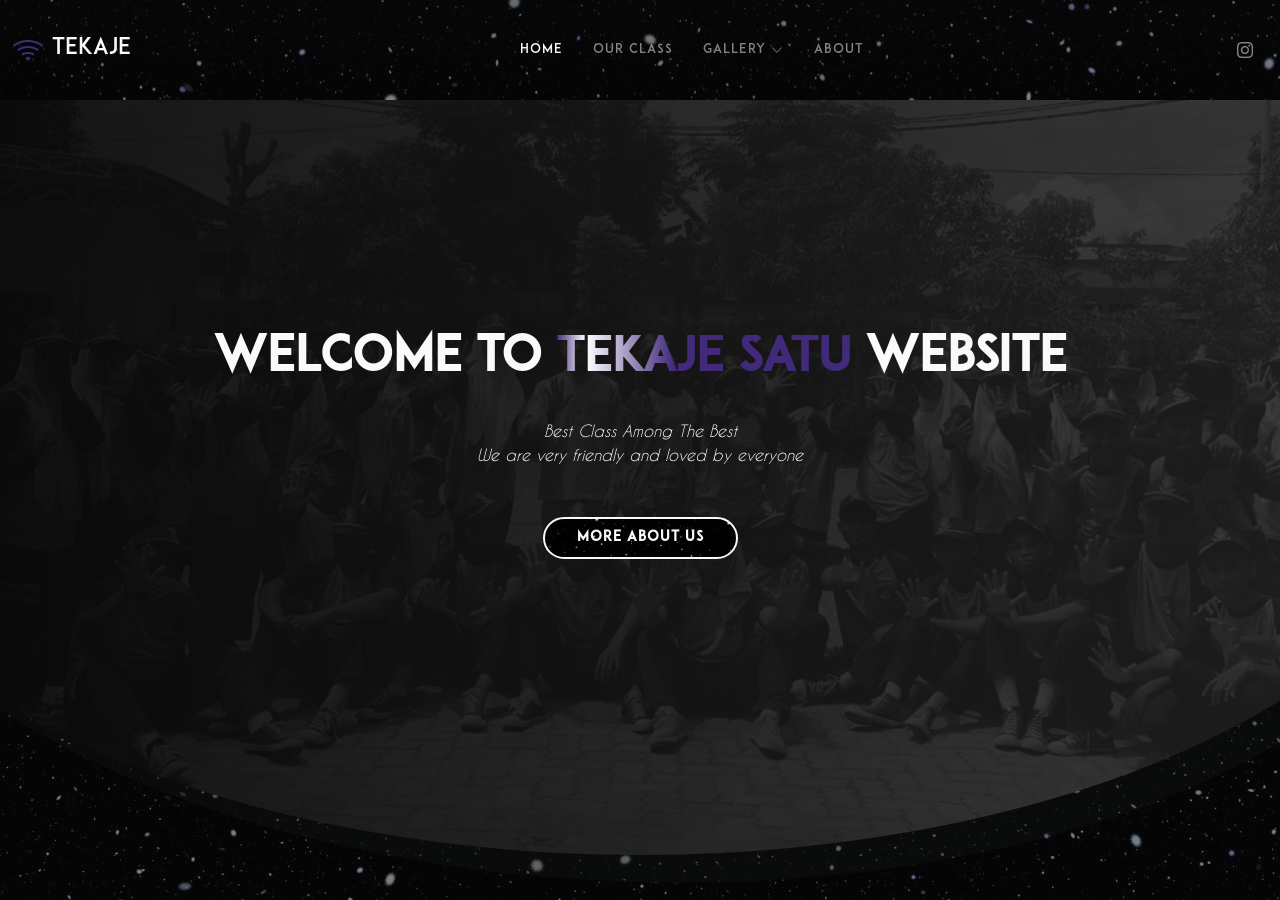
<file: index.html>
<!DOCTYPE html>
<html lang="id">

<head>
  <meta charset="utf-8">
  <meta content="width=device-width, initial-scale=1.0" name="viewport">

  <title>Welcome Guys!</title>
  <meta content="" name="description">
  <meta content="" name="keywords">

  <link href="assets/img/tkj.png" rel="icon">

  <meta content="" name="description" content="Official Website TKJ 1 - 2021/2024">
  <meta content="" name="keywords" content="tkj1, batam, smkn5batam, tkj, sekolah, smk, jaringan, kelas, web kelas">

  <link rel="preconnect" href="https://fonts.googleapis.com">
  <link rel="preconnect" href="https://fonts.gstatic.com" crossorigin>
  <link href="https://fonts.googleapis.com/css2?family=Open+Sans:ital,wght@0,300;0,400;0,500;0,600;0,700;1,300;1,400;1,600;1,700&family=Inter:ital,wght@0,300;0,400;0,500;0,600;0,700;1,300;1,400;1,500;1,600;1,700&family=Cardo:ital,wght@0,400;0,700;1,400&display=swap" rel="stylesheet">

  <link href="assets/vendor/bootstrap/css/bootstrap.min.css" rel="stylesheet">
  <link href="assets/vendor/bootstrap-icons/bootstrap-icons.css" rel="stylesheet">
  <link href="assets/vendor/glightbox/css/glightbox.min.css" rel="stylesheet">
  <link href="assets/vendor/aos/aos.css" rel="stylesheet">

  <link href="assets/css/main.css" rel="stylesheet">

</head>

<body >

  <header id="header" class="header d-flex align-items-center fixed-top">
    <div class="container-fluid d-flex align-items-center justify-content-between">

      <a href="index.html" class="logo d-flex align-items-center me-auto me-lg-0">
        <i class="bi bi-wifi"></i>
        <h1 style="font-size: 1.4em;">TEKAJE</h1>
      </a>

      <nav id="navbar" class="navbar">
        <ul>
          <li><a href="index.html" class="active">Home</a></li>
          <li><a href="our.html">Our Class</a></li>
          <li class="dropdown"><a href="#"><span>Gallery</span> <i class="bi bi-chevron-down dropdown-indicator"></i></a>
            <ul>
              <li><a href="gallery.html">All</a></li>
              <li><a href="error404.html">Event</a></li>
              <li><a href="error404.html">Fun</a></li>
              <li><a href="error404.html">Activity</a></li>
            </ul>
          </li>
          <li><a href="about.html">About</a></li>
        </ul>
      </nav>

      <div class="header-social-links">
        <a href="https://www.instagram.com/eleven.netcom1/" class="instagram"><i class="bi bi-instagram"></i></a> 
      </div>
      <i class="mobile-nav-toggle mobile-nav-show bi bi-list"></i>
      <i class="mobile-nav-toggle mobile-nav-hide d-none bi bi-x"></i>

    </div>
  </header>

   <section id="hero" class="d-flex justify-cntent-center align-items-center">
    <div id="heroCarousel" class="container carousel carousel-fade" data-bs-ride="carousel" data-bs-interval="5000">

      <div class="carousel-item active">
        <div class="carousel-container">
          <h2 class="animate__animated animate__fadeInDown">Welcome to <span class="btn-shine" target="_blank">TEKAJE SATU</span> Website</h2>
          <p class="animate__animated animate__fadeInUp">Best Class Among The Best <br> We are very friendly and loved by everyone</p>
          <a href="link.html" class="btn-get-started animate__animated animate__fadeInUp">More About Us</a>
        </div>
      </div>

    </div>
  </section>

  <a href="#" class="scroll-top d-flex align-items-center justify-content-center"><i class="bi bi-arrow-up-short"></i></a>

  <script src="assets/js/main.js"></script>

</body>

</html>
</file>
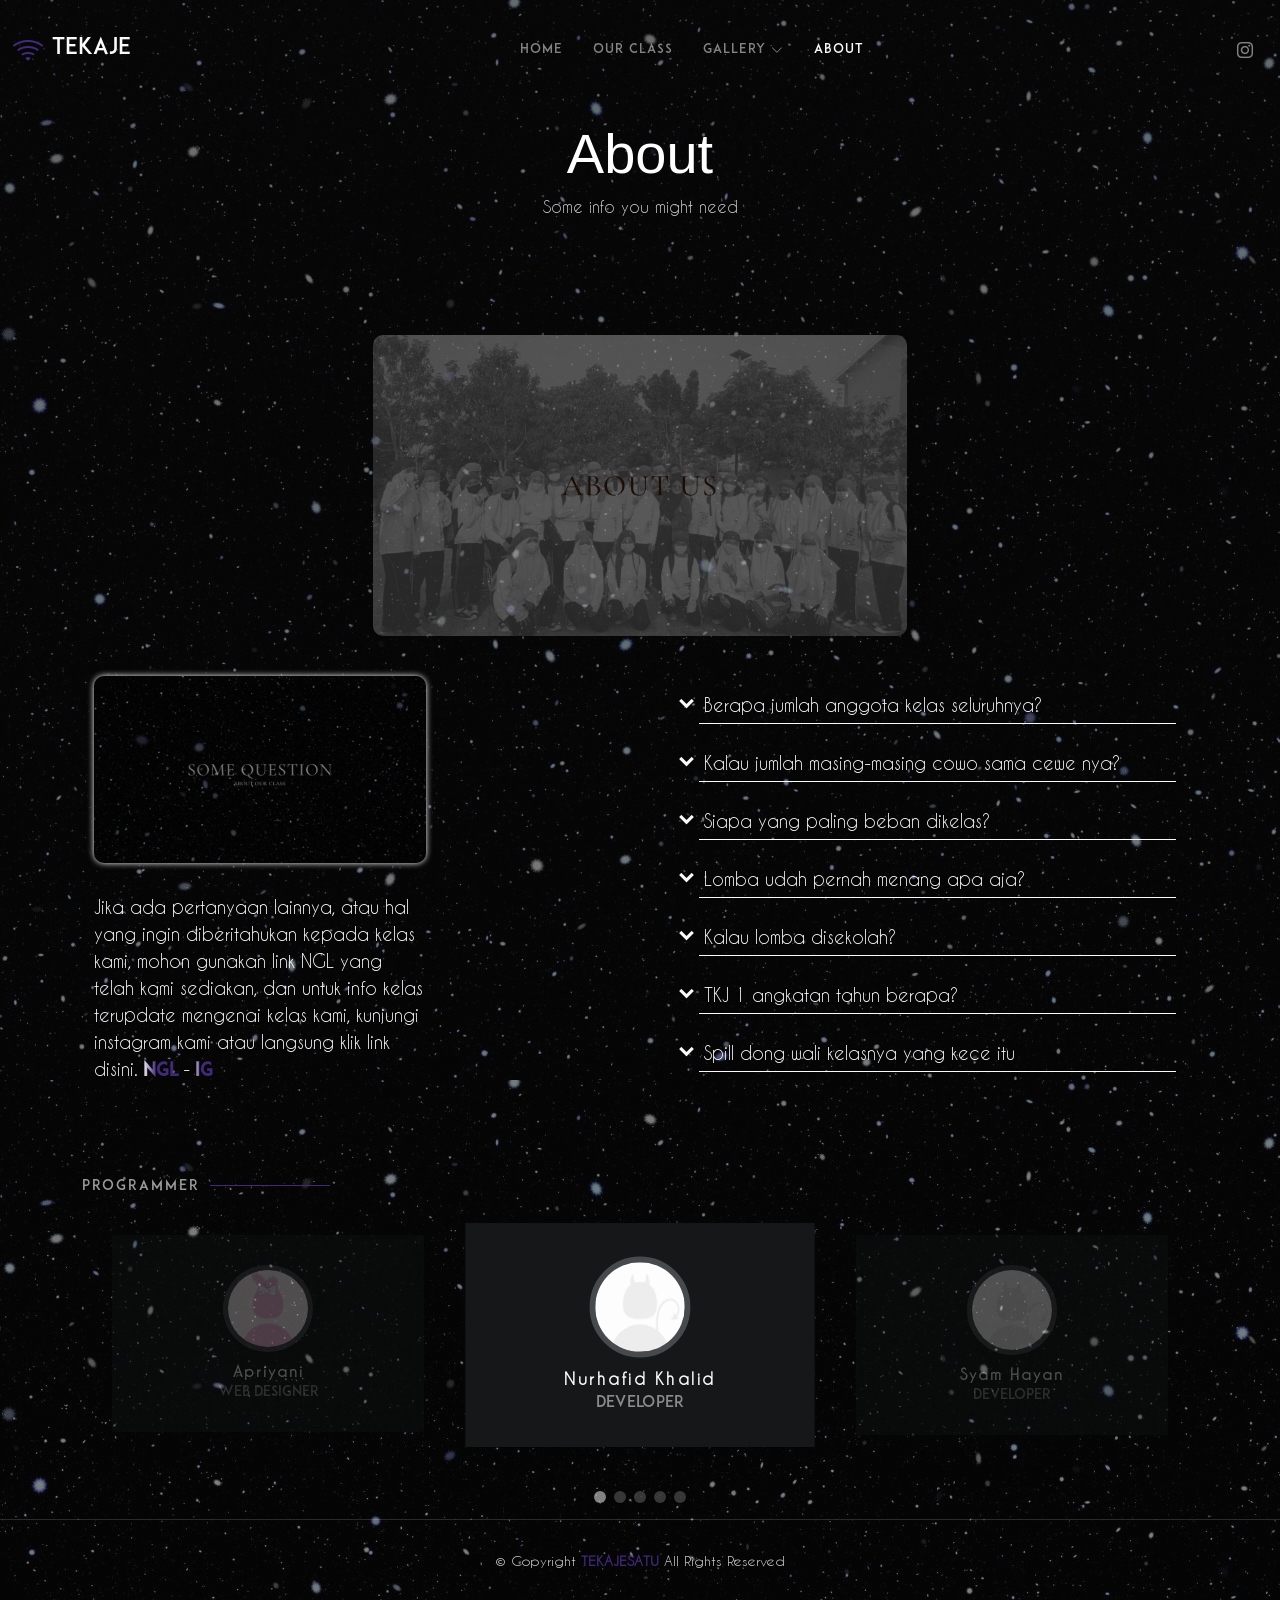
<file: about.html>
<!DOCTYPE html>
<html lang="en">

<head>
  <meta charset="utf-8">
  <meta content="width=device-width, initial-scale=1.0" name="viewport">

  <title>About Page</title>
  <meta content="" name="description" content="Official Website TKJ 1 - 2021/2024">
  <meta content="" name="keywords" content="tkj1, batam, smkn5batam, tkj, sekolah, smk, jaringan, kelas, web kelas">

  <link href='https://unpkg.com/boxicons@2.1.4/css/boxicons.min.css' rel='stylesheet'>

  <link href="assets/img/tkj.png" rel="icon">

  <link href="assets/vendor/bootstrap/css/bootstrap.min.css" rel="stylesheet">
  <link href="assets/vendor/bootstrap-icons/bootstrap-icons.css" rel="stylesheet">
  <link href="assets/vendor/swiper/swiper-bundle.min.css" rel="stylesheet">
  <link href="assets/vendor/glightbox/css/glightbox.min.css" rel="stylesheet">
  <link href="assets/vendor/aos/aos.css" rel="stylesheet">

  <link href="assets/css/main.css" rel="stylesheet">

</head>

<body>

  <header id="header" class="header d-flex align-items-center fixed-top">
    <div class="container-fluid d-flex align-items-center justify-content-between">

      <a href="index.html" class="logo d-flex align-items-center  me-auto me-lg-0">
 
        <i class="bi bi-wifi"></i>
        <h1 style="font-size: 1.4em;">TEKAJE</h1>
      </a>

      <nav id="navbar" class="navbar">
        <ul>
          <li><a href="index.html">Home</a></li>
          <li><a href="our.html">Our Class</a></li>
          <li class="dropdown"><a href="#"><span>Gallery</span> <i class="bi bi-chevron-down dropdown-indicator"></i></a>
            <ul>
              <li><a href="gallery.html">All</a></li>
              <li><a href="error404.html">Event</a></li>
              <li><a href="error404.html">Fun</a></li>
              <li><a href="error404.html">Activity</a></li>
            </ul>
          </li>
          <li><a href="about.html" class="active">About</a></li>
        </ul>
      </nav>

      <div class="header-social-links">
        <a href="https://www.instagram.com/eleven.netcom1/" class="instagram"><i class="bi bi-instagram"></i></a> 
      </div>
      <i class="mobile-nav-toggle mobile-nav-show bi bi-list"></i>
      <i class="mobile-nav-toggle mobile-nav-hide d-none bi bi-x"></i>

    </div>
  </header>

  <main id="main" data-aos="fade" data-aos-delay="1500">

    <div class="page-header d-flex align-items-center">
      <div class="container position-relative">
        <div class="row d-flex justify-content-center">
          <div class="col-lg-6 text-center">
            <h2>About</h2>
            <p>Some info you might need</p>

          </div>
        </div>
      </div>
    </div>

    <section id="about" class="about">
      <div class="container">
        
        <section id="ts-service-area" class="ts-service-area pb-0">
            <div class="row text-center d-flex justify-content-between">
                <div class="col-12">
                  
                  <section id="gallery" class="gallery">
                    <div class="container-fluid" >

                <div class="row gy-4 justify-content-center">
                  <div class="col-xl-3 col-lg-4 col-xl-6">
                    <div class="gallery-items h-100">
                      <img src="assets/preview/post4.jpg" class="img-fluid" alt="">
                    </div>
                  </div>
                </div>

                </div>
            </div>
            </div>
        
            <div class="row d-flex justify-content-between">

                <div class="col-lg-4">
        
                    <section id="gallery" class="gallery">
                    <div class="container-fluid" >

                      <div class="gallery-items h-100" style="box-shadow: 0 0 6px white;">
                        <img src="assets/preview/post4-2.jpg" class="img-fluid" alt="" >
                      </div>

                        <div class="info-contain">
                          <div class="link-info">
                            <p>Jika ada pertanyaan lainnya, atau hal yang ingin diberitahukan kepada kelas kami, mohon gunakan link NGL yang telah kami sediakan, dan untuk info kelas terupdate mengenai kelas kami, kunjungi instagram kami atau langsung klik link disini.<a class="btn-shine" href="">NGL</a>-<a class="btn-shine" href="">IG</a></p>
                          </div>
                        </div>

                    </div>
                    </section>

              </div>

                <div class="col-lg-6" >
                  
                  <section id="gallery" class="gallery">
                    <div class="container-fluid" >

                <div class="row gy-4 justify-content-center">

                  <div class="info">

                    <div class="question">
                      <i class='bx bxs-chevron-down button-down'></i><details>
                        <summary>Berapa jumlah anggota kelas seluruhnya?</summary>
                        <p class="info-text">Kelas TKJ 1 kami, seluruhnya berjumlah 46 siswa/i</p>
                      </details>                      
                    </div>
                    
                    <div class="question">
                      <i class='bx bxs-chevron-down button-down'></i><details>
                        <summary>Kalau jumlah masing-masing cowo sama cewe nya?</summary>
                        <p class="info-text">Jumlah yang cowo ada 23, kalau yang cewe 23 juga, jadi kami kebagi rata</p>
                      </details>                      
                    </div>
                    
                    <div class="question">
                      <i class='bx bxs-chevron-down button-down'></i><details>
                        <summary>Siapa yang paling beban dikelas?</summary>
                        <p class="info-text">Ada orang namanya salman, cek aja di struktur kelas ya</p>
                      </details>                      
                    </div>
                    
                    <div class="question">
                      <i class='bx bxs-chevron-down button-down'></i><details>
                        <summary>Lomba udah pernah menang apa aja?</summary>
                        <p class="info-text">Kalau lomba antar sekolah, pernah juara satu, lomba web desain, yang menangin syam <button class="ig-link"><i class="bx bxl-instagram"></i></button></p>
                      </details>                      
                    </div>
                    
                    <div class="question">
                      <i class='bx bxs-chevron-down button-down'></i><details>
                        <summary>Kalau lomba disekolah?</summary>
                        <p class="info-text">Disekolah udah pernah juara lomba standup comedy oleh abang andi <button class="ig-link"><i class="bx bxl-instagram"></i></button>, lomba poster oleh habib <button class="ig-link"><i class="bx bxl-instagram"></i></button>, lomba sumpah pemuda antar kelas, dsb</p>
                      </details>                      
                    </div>
                    
                    <div class="question">
                      <i class='bx bxs-chevron-down button-down'></i><details>
                        <summary>TKJ 1 angkatan tahun berapa?</summary>
                        <p class="info-text">Kami TKJ 1 angkatan 2021-2024</p>
                      </details>                      
                    </div>
                    
                    <div class="question">
                      <i class='bx bxs-chevron-down button-down'></i><details>
                        <summary>Spill dong wali kelasnya yang kece itu</summary>
                        <i class="image-question">
                          <img src="assets/img/vegi.jpg" alt="">
                          <p>senggol dong</p>
                        </i>
                      </details>                      
                    </div>
                    
                   
                  </div>
                </div>

                    </div>
                    </section>

                </div>

            </div>
        </section>
      </div>
    </section>

    <section id="programmer" class="programmer">
      <div class="container">

        <div class="section-header">
          <h2>Programmer</h2>
        </div>

        <div class="slides-3 swiper">
          <div class="swiper-wrapper">

            <div class="swiper-slide">
              <div class="programmer-item">
        
                <div class="profile mt">
                  <img src="assets/img/programmer/pp.jpg" class="programmer-img" alt="">
                  <h3>Apriyani</h3>
                  <h4>Web Designer</h4>
                </div>
              </div>
            </div><!-- End programmer item -->

            <div class="swiper-slide">
              <div class="programmer-item">
                <div class="profile mt-auto">
                  <img src="assets/img/programmer/pp2.jpg" class="programmer-img" alt="">
                  <h3>Nurhafid Khalid</h3>
                  <h4>Developer</h4>
                </div>
              </div>
            </div><!-- End programmer item -->

            <div class="swiper-slide">
              <div class="programmer-item">
                <div class="profile mt-auto">
                  <img src="assets/img/programmer/pp2.jpg" class="programmer-img" alt="">
            
                  <h3>Syam Hayan</h3>
                  <h4>Developer</h4>
                </div>
              </div>
            </div><!-- End programmer item -->

            <div class="swiper-slide">
              <div class="programmer-item">
                <div class="profile mt-auto">
                  <img src="assets/img/programmer/pp2.jpg" class="programmer-img" alt="">
                  <h3>Vegi Laten</h3>
                  <h4>Wali Kelas</h4>
                </div>
              </div>
            </div><!-- End programmer item -->

            <div class="swiper-slide">
              <div class="programmer-item">
                <div class="profile mt-auto">
                  <img src="assets/img/programmer/pp.jpg" class="programmer-img" alt="">
                  <h3>Dija Arrahmah</h3>
                  <h4>Web Designer</h4>
                </div>
              </div>
            </div><!-- End programmer item -->

          </div>
          <div class="swiper-pagination"></div>
        </div>

      </div>
    </section>

  </main>

  <footer id="footer" class="footer">
    <div class="container">
      <div class="copyright">
        &copy; Copyright <strong><span><a href="https://seppmat.github.io">TEKAJESATU</a></span></strong> All Rights Reserved
      </div>
    </div>
  </footer>

  <a href="#" class="scroll-top d-flex align-items-center justify-content-center"><i class="bi bi-arrow-up-short"></i></a>

  <div id="preloader">
    <div class="line"></div>
  </div>

  <script src="assets/vendor/bootstrap/js/bootstrap.bundle.min.js"></script>
  <script src="assets/vendor/swiper/swiper-bundle.min.js"></script>
  <script src="assets/vendor/glightbox/js/glightbox.min.js"></script>
  <script src="assets/vendor/aos/aos.js"></script>

  <script src="assets/js/main.js"></script>

</body>

</html>
</file>
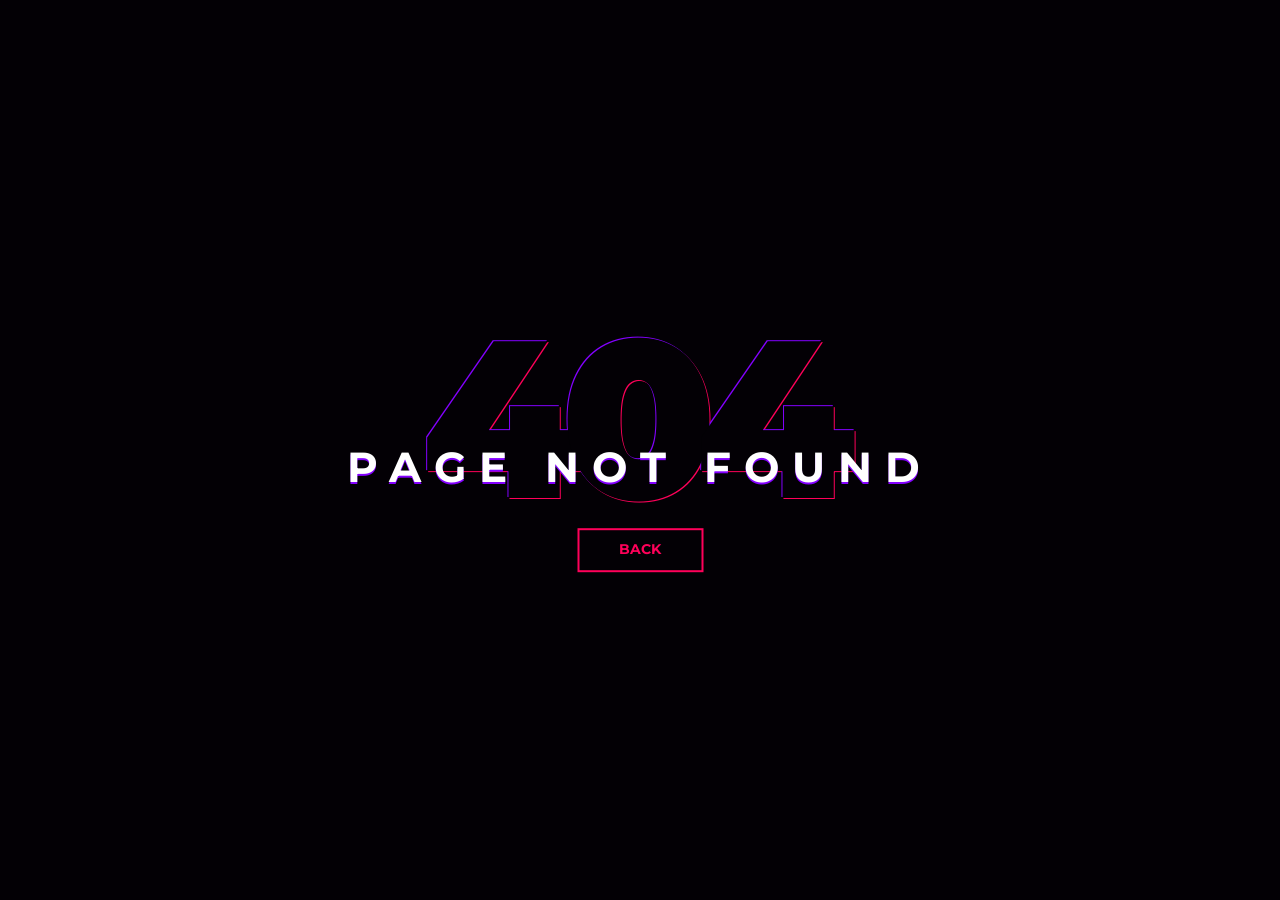
<file: error404.html>
<!DOCTYPE html>
<html lang="en">

<head>
	<meta charset="utf-8">
	<meta http-equiv="X-UA-Compatible" content="IE=edge">
	<meta name="viewport" content="width=device-width, initial-scale=1">
  <meta content="" name="description" content="Official Website TKJ 1 - 2021/2024">
  <meta content="" name="keywords" content="tkj1, batam, smkn5batam, tkj, sekolah, smk, jaringan, kelas, web kelas">

	<title>Halaman Belum Tersedia</title>

	<link href="https://fonts.googleapis.com/css?family=Montserrat:700,900" rel="stylesheet">

	<style>
		* {
  -webkit-box-sizing: border-box;
          box-sizing: border-box;
}

body {
  padding: 0;
  margin: 0;
}

#notfound {
  position: relative;
  height: 100vh;
  background: #030005;
}

#notfound .notfound {
  position: absolute;
  left: 50%;
  top: 50%;
  -webkit-transform: translate(-50%, -50%);
      -ms-transform: translate(-50%, -50%);
          transform: translate(-50%, -50%);
}

.notfound {
  max-width: 767px;
  width: 100%;
  line-height: 1.4;
  text-align: center;
}

.notfound .notfound-404 {
  position: relative;
  height: 180px;
  margin-bottom: 20px;
  z-index: -1;
}

.notfound .notfound-404 h1 {
  font-family: 'Montserrat', sans-serif;
  position: absolute;
  left: 50%;
  top: 50%;
  -webkit-transform: translate(-50% , -50%);
      -ms-transform: translate(-50% , -50%);
          transform: translate(-50% , -50%);
  font-size: 224px;
  font-weight: 900;
  margin-top: 0px;
  margin-bottom: 0px;
  margin-left: -12px;
  color: #030005;
  text-transform: uppercase;
  text-shadow: -1px -1px 0px #8400ff, 1px 1px 0px #ff005a;
  letter-spacing: -20px;
}


.notfound .notfound-404 h2 {
  font-family: 'Montserrat', sans-serif;
  position: absolute;
  left: 0;
  right: 0;
  top: 110px;
  font-size: 42px;
  font-weight: 700;
  color: #fff;
  text-transform: uppercase;
  text-shadow: 0px 2px 0px #8400ff;
  letter-spacing: 13px;
  margin: 0;
}

.notfound a {
  font-family: 'Montserrat', sans-serif;
  display: inline-block;
  text-transform: uppercase;
  color: #ff005a;
  text-decoration: none;
  border: 2px solid;
  background: transparent;
  padding: 10px 40px;
  font-size: 14px;
  font-weight: 700;
  -webkit-transition: 0.2s all;
  transition: 0.2s all;
}

.notfound a:hover {
  color: #8400ff;
}

@media only screen and (max-width: 767px) {
    .notfound .notfound-404 h2 {
        font-size: 24px;
    }
}

@media only screen and (max-width: 480px) {
  .notfound .notfound-404 h1 {
      font-size: 182px;
  }
}

	</style>

</head>

<body>

	<div id="notfound">
		<div class="notfound">
			<div class="notfound-404">
				<h1>404</h1>
				<h2>Page not found</h2>
			</div>
			<a href="index.html">Back</a>
		</div>
	</div>

  <div id="preloader">
    <div class="line"></div>
  </div>

<script src="assets/js/main.js"></script>

</body>

</html>
</file>
<file: assets/css/main.css>
::-webkit-scrollbar{
  display: none;
}

@import url("https://maxcdn.bootstrapcdn.com/font-awesome/4.7.0/css/font-awesome.min.css");
@import url('https://fonts.googleapis.com/css?family=Open+Sans:300,400,600,700');
@import url('https://fonts.googleapis.com/css?family=Libre+Baskerville:400,700');
@font-face {
  font-family: adam;
  src: url(font/adam.otf);
}
@font-face {
  font-family: caviar;
  src: url(font/caviar.ttf);
}
*:hover{
    -webkit-transition: all 1s ease;
    transition: all 1s ease;
}
h1{float:left; width:100%; color:#232323; margin-bottom:30px; font-size: 14px;}
h1 span{font-family: 'Libre Baskerville', serif; display:block; font-size:45px; text-transform:none; margin-bottom:20px; margin-top:30px; font-weight:700}
h1 a{color:#131313; font-weight:bold;}

:root {
  --font-default: caviar;
  --font-primary: adam;
  --font-secondary: "Cardo", sans-serif;
}

:root {
  --color-default: #fafafa;
  --color-primary: #412a7a;
  --color-secondary: #161718;
}

:root {
  scroll-behavior: smooth;
}

body {
  font-family: var(--font-default);
  color: var(--color-default);
  background: linear-gradient(to top, rgba(8, 8, 8, 0.5), rgba(10, 10, 10, 0.6)),  url(../bg.jpg);
  -webkit-font-smoothing: antialiased;
  -moz-osx-font-smoothing: grayscale;
}

a {
  color: var(--color-primary);
  text-decoration: none;
}

a:hover {
  color: var(--color-default);
  text-decoration: none;
  transition: 1.5s;
}

h1,
h2,
h3,
h4,
h5,
h6 {
  font-family: var(--font-primary);
}

h3 .section-sub-title{
  color: whitesmoke;
}

/*--------------------------------------------------------------
# Page Header
--------------------------------------------------------------*/
.page-header {
  padding: 120px 0 60px 0;
  min-height: 30vh;
  position: relative;
}

.page-header h2 {
  font-size: 56px;
  font-weight: 500;
  color: #fff;
  font-family: var(--font-secondary);
}

@media (max-width: 768px) {
  .page-header h2 {
    font-size: 36px;
  }
}

.page-header p {
  color: rgba(255, 255, 255, 0.8);
}

.page-header .cta-btn {
  font-family: var(--font-primary);
  font-weight: 400;
  font-size: 14px;
  display: inline-block;
  padding: 12px 40px;
  border-radius: 4px;
  letter-spacing: 1px;
  text-transform: uppercase;
  transition: 0.3s;
  color: #fff;
  background: var(--color-primary);
}

.page-header .cta-btn:hover {
  background: var(--color-primary);
}

/*--------------------------------------------------------------
# Scroll top button
--------------------------------------------------------------*/
.scroll-top {
  position: fixed;
  visibility: hidden;
  opacity: 0;
  right: 15px;
  bottom: -15px;
  z-index: 99999;
  background: var(--color-primary);
  width: 44px;
  height: 44px;
  border-radius: 50px;
  transition: all 0.4s;
}

.scroll-top i {
  font-size: 24px;
  color: var(--color-default);
  line-height: 0;
}

.scroll-top.active {
  visibility: visible;
  opacity: 1;
  bottom: 15px;
}

/*--------------------------------------------------------------
# Header
--------------------------------------------------------------*/
.header {
  transition: all 0.5s;
  z-index: 997;
  padding: 30px 0;
  position: fixed;
  background: linear-gradient(to top, rgba(8, 8, 8, 0.5), rgba(10, 10, 10, 0.6)),  url(../bg.jpg);
}

.header .logo {
  transition: 0.3s;
}

.header .logo{
  
}

.header .logo img {
  max-height: 40px;
  margin-right: 8px;
}

.header .logo h1 {
  font-size: 32px;
  margin: 0;
  font-weight: 400;
  color: var(--color-default);
  font-family: adam;
}

.header .logo h1:hover{
  color: var(--color-primary);
  font-size: 2em;
}

.header .logo i {
  font-size: 32px;
  margin-right: 8px;
  line-height: 0;
}

@media (max-width: 575px) {
  .header .logo h1 {
    font-size: 26px;
  }

  .header .logo i {
    font-size: 24px;
  }
}

.header .header-social-links {
  padding-right: 15px;
}

.header .header-social-links a {
  color: rgba(255, 255, 255, 0.5);
  padding-left: 15px;
  display: inline-block;
  line-height: 0px;
  transition: 0.3s;
  font-size: 16px;
}

.header .header-social-links a:hover {
  color: var(--color-default);
}

@media (max-width: 575px) {
  .header .header-social-links a {
    padding-left: 5px;
  }
}

@media (min-width: 1280px) {
  .navbar {
    padding: 0;
  }

  .navbar ul {
    margin: 0;
    padding: 0;
    display: flex;
    list-style: none;
    align-items: center;
  }

  .navbar li {
    position: relative;
  }

  .navbar a,
  .navbar a:focus {
    display: flex;
    align-items: center;
    justify-content: space-between;
    padding: 10px 0 10px 30px;
    font-family: var(--font-primary);
    text-transform: uppercase;
    letter-spacing: 1px;
    font-size: 13px;
    font-weight: 400;
    color: rgba(255, 255, 255, 0.5);
    white-space: nowrap;
    transition: 0.3s;
  }

  .navbar a i,
  .navbar a:focus i {
    font-size: 12px;
    line-height: 0;
    margin-left: 5px;
  }

  .navbar a:hover,
  .navbar .active,
  .navbar .active:focus,
  .navbar li:hover>a {
    color: var(--color-default);
  }

  .navbar .dropdown ul {
    display: block;
    position: absolute;
    left: 14px;
    top: calc(100% + 30px);
    margin: 0;
    padding: 10px 0;
    z-index: 99;
    opacity: 0;
    visibility: hidden;
    background: var(--color-secondary);
    transition: 0.3s;
    border-radius: 4px;
  }

  .navbar .dropdown ul li {
    min-width: 200px;
  }

  .navbar .dropdown ul a {
    padding: 10px 20px;
    font-size: 15px;
    text-transform: none;
    font-weight: 400;
  }

  .navbar .dropdown ul a i {
    font-size: 12px;
  }

  .navbar .dropdown ul a:hover,
  .navbar .dropdown ul .active:hover,
  .navbar .dropdown ul li:hover>a {
    color: var(--color-default);
  }

  .navbar .dropdown:hover>ul {
    opacity: 1;
    top: 100%;
    visibility: visible;
  }

  .navbar .dropdown .dropdown ul {
    top: 0;
    left: calc(100% - 30px);
    visibility: hidden;
  }

  .navbar .dropdown .dropdown:hover>ul {
    opacity: 1;
    top: 0;
    left: 100%;
    visibility: visible;
  }
}

@media (min-width: 1280px) and (max-width: 1366px) {
  .navbar .dropdown .dropdown ul {
    left: -90%;
  }

  .navbar .dropdown .dropdown:hover>ul {
    left: -100%;
  }
}

@media (min-width: 1280px) {

  .mobile-nav-show,
  .mobile-nav-hide {
    display: none;
  }
}

@media (max-width: 1279px) {
  .navbar {
    position: fixed;
    top: 0;
    right: -100%;
    width: 100%;
    max-width: 400px;
    bottom: 0;
    transition: 0.3s;
    z-index: 9997;
  }

  .navbar ul {
    position: absolute;
    inset: 0;
    padding: 50px 0 10px 0;
    margin: 0;
    background: rgba(0, 0, 0, 0.9);
    overflow-y: auto;
    transition: 0.3s;
    z-index: 9998;
  }

  .navbar a,
  .navbar a:focus {
    display: flex;
    align-items: center;
    justify-content: space-between;
    padding: 10px 20px;
    font-family: var(--font-primary);
    font-size: 13px;
    text-transform: uppercase;
    font-weight: 400;
    color: rgba(255, 255, 255, 0.5);
    letter-spacing: 1px;
    white-space: nowrap;
    transition: 0.3s;
  }

  .navbar a i,
  .navbar a:focus i {
    font-size: 12px;
    line-height: 0;
    margin-left: 5px;
  }

  .navbar a:hover,
  .navbar .active,
  .navbar .active:focus,
  .navbar li:hover>a {
    color: var(--color-default);
  }

  .navbar .dropdown ul,
  .navbar .dropdown .dropdown ul {
    position: static;
    display: none;
    padding: 10px 0;
    margin: 10px 20px;
    transition: all 0.5s ease-in-out;
    border: 1px solid black;
  }

  .navbar .dropdown>.dropdown-active,
  .navbar .dropdown .dropdown>.dropdown-active {
    display: block;
  }

  .mobile-nav-show {
    color: var(--color-default);
    font-size: 28px;
    cursor: pointer;
    line-height: 0;
    transition: 0.5s;
    z-index: 9999;
    margin: 0 10px 0 10px;
  }

  .mobile-nav-hide {
    color: var(--color-default);
    font-size: 32px;
    cursor: pointer;
    line-height: 0;
    transition: 0.5s;
    position: fixed;
    right: 20px;
    top: 20px;
    z-index: 9999;
  }

  .mobile-nav-active {
    overflow: hidden;
  }

  .mobile-nav-active .navbar {
    right: 0;
  }

  .mobile-nav-active .navbar:before {
    content: "";
    position: fixed;
    inset: 0;
    background: rgba(22, 23, 24, 0.8);
    z-index: 9996;
  }
}

.programmer {
  margin-top: 80px;
}

.section-header h2 {
  font-size: 14px;
  font-weight: 500;
  padding: 0;
  line-height: 1px;
  margin: 0 0 5px 0;
  letter-spacing: 2px;
  text-transform: uppercase;
  color: rgba(255, 255, 255, 0.6);
}

.section-header h2::after {
  content: "";
  width: 120px;
  height: 1px;
  display: inline-block;
  background: var(--color-primary);
  margin: 4px 10px;
}

/*--------------------------------------------------------------
# Programmer Section
--------------------------------------------------------------*/

.programmer .programmer-item {
  box-sizing: content-box;
  padding: 30px;
  margin: 40px 30px;
  background: var(--color-secondary);
  display: flex;
  flex-direction: column;
  text-align: center;
  transition: 0.3s;
}

.programmer .programmer-item .programmer-img {
  width: 90px;
  border-radius: 50%;
  border: 5px solid #474a4d;
  margin: 0 auto;
}

.programmer .programmer-item h3 {
  font-size: 15px;
  font-weight: bold;
  margin: 10px 0 5px 0;
  color: var(--color-default);
  font-family: var(--font-default);
  letter-spacing: 2px;
}

.programmer .programmer-item h4 {
  font-size: 14px;
  color: rgba(255, 255, 255, 0.5);
  margin: 0;
}

.programmer .programmer-item p {
  font-style: italic;
  margin: 0 auto 15px auto;
}

.programmer .swiper-pagination {
  margin-top: 20px;
  position: relative;
}

.programmer .swiper-pagination .swiper-pagination-bullet {
  width: 12px;
  height: 12px;
  background-color: rgba(255, 255, 255, 0.2);
  opacity: 1;
}

.programmer .swiper-pagination .swiper-pagination-bullet-active {
  background-color: rgba(255, 255, 255, 0.5);
}

.programmer .swiper-slide {
  opacity: 0.3;
}

@media (max-width: 1199px) {
  .programmer .swiper-slide-active {
    opacity: 1;
  }

  .programmer .swiper-pagination {
    margin-top: 0;
  }

  .programmer .programmer-item {
    margin: 40px 20px;
  }
}

@media (min-width: 1200px) {
  .programmer .swiper-slide-next {
    opacity: 1;
    transform: scale(1.12);
  }
}

.gallery {
  margin-top: 40px;
}

.gallery a{
  padding: 5px 20px;
  transform: translate(0%, -100%);
  width: 100%;
  color: var(--color-default);
}

.gallery .gallery-item,
.gallery .gallery-items {
  position: relative;
  overflow: hidden;
  border-radius: 10px;
}

/*--------------------------------------------------------------
# About
--------------------------------------------------------------*/
.search-wrapper{
  display: flex;
  width: 100%;
  justify-content: center;
  padding: 30px;
}

.search-wrapper .search-card{
  display: flex;
  align-items: center;
  border-bottom: 2px solid var(--color-default);
}

.search-card input{
  width: 400px;
  padding: 10px 20px;
  outline: 0;
  background: transparent;
  border: none;
  color: var(--color-default);
  margin-right: 10px;
  text-align: start;
}

.search-card i{
  font-size: 25px;
}

::placeholder{
  letter-spacing: 2px;
}

.info-contain{
  flex-direction: column;
  justify-content: center;
  display: flex;  
  position: relative;
  padding-top: 30px;
}

@media screen and(max-width: 575px) {
  .info-contain{
    display: block;
    justify-content: flex-start;
    padding: 0;
    margin: 0;
  }
}

.info-contain .link-info{
  display: flex;
  flex-direction: column;
  padding: 0;
  margin: 0;
}

.info-contain .link-info a{
  padding: 5px;
  font-weight: 800;
  font-family: var(--font-primary);
}

.info-contain .link-info p{
  font-size: 18px;
  color: var(--color-default);
}

.info-contain .link-info img{
  width: 70px;
  position: relative;
}

.info{
  width: 100%;
}

.info details{
  display: flex;
  width: 100%;
}

details > summary {
  list-style: none;
}

.info summary{
  outline: 0;
  font-size: 18px;
  color: var(--color-default);
  border-bottom: 1px solid var(--color-default);
  padding: 5px;
}

.info .question{
  display: flex;
  flex-direction: row;
  padding: 10px;
}

.question .button-down{
  font-size: 25px;
  display: flex;
  justify-content: center;
  padding-top: 5px;
}

.question img{
  width: 200px;
  padding: 10px;
}

.question .image-question{
  text-align: center;
}

.info-text{
  color: var(--color-default);
  border-left: 3px solid var(--color-default);
  font-size: 16px;
  margin-left: 30px;
  margin-top: 30px;
  padding-left: 10px;
}

.ig-link{
  padding: 0;
  border: none;
  background: transparent;
  color: var(--color-default);
  margin: 0;
}

.ig-link i{
  font-size: 14px;
}

.gallery .gallery-item img {
  transition: 0.3s;
  opacity: 0.2;
}

.gallery .gallery-items img{
  transition: 0.3s;
  opacity: 0.5;
}

.gallery .gallery-links {
  position: absolute;
  inset: 0;
  opacity: 0;
  transition: all ease-in-out 0.3s;
  background: rgba(0, 0, 0, 0.6);
  z-index: 3;
}

.gallery .gallery-links .preview-link,
.gallery .gallery-links .details-link {
  font-size: 20px;
  color: rgba(255, 255, 255, 0.5);
  transition: 0.3s;
  line-height: 1.2;
  margin: 30px 8px 0 8px;
}

.gallery .gallery-links .preview-link:hover,
.gallery .gallery-links .details-link:hover {
  color: var(--color-default);
}

.gallery .gallery-links .details-link {
  font-size: 30px;
  line-height: 0;
}

.gallery .gallery-item:hover .gallery-links {
  opacity: 1;
}

.gallery .gallery-item:hover .preview-link,
.gallery .gallery-item:hover .details-link,
.gallery .gallery-items:hover .preview-link,
.gallery .gallery-items:hover .details-link {
  margin-top: 0;
}

.gallery .gallery-item:hover img{
  transform: scale(1.05);
}

.gallery .gallery-items:hover img{
  transform: scale(1.1);
}

.glightbox-clean .gslide-description {
  background: #222425;
}

.glightbox-clean .gslide-title {
  color: rgba(255, 255, 255, 0.8);
  margin: 0;
}

/*--------------------------------------------------------------
# Gallery Single Section
--------------------------------------------------------------*/
/* .gallery-single .portfolio-details-slider img {
  width: 100%;
}

.gallery-single .portfolio-details-slider .swiper-pagination .swiper-pagination-bullet {
  width: 12px;
  height: 12px;
  background-color: rgba(255, 255, 255, 0.7);
  opacity: 1;
}

.gallery-single .portfolio-details-slider .swiper-pagination .swiper-pagination-bullet-active {
  background-color: var(--color-primary);
}

.gallery-single .swiper-button-prev,
.gallery-single .swiper-button-next {
  width: 48px;
  height: 48px;
}

.gallery-single .swiper-button-prev:after,
.gallery-single .swiper-button-next:after {
  color: rgba(255, 255, 255, 0.8);
  background-color: rgba(0, 0, 0, 0.2);
  font-size: 24px;
  border-radius: 50%;
  width: 48px;
  height: 48px;
  display: flex;
  align-items: center;
  justify-content: center;
  transition: 0.3s;
}

.gallery-single .swiper-button-prev:hover:after,
.gallery-single .swiper-button-next:hover:after {
  background-color: rgba(0, 0, 0, 0.6);
}

@media (max-width: 575px) {

  .gallery-single .swiper-button-prev,
  .gallery-single .swiper-button-next {
    display: none;
  }
}

.gallery-single .portfolio-info h3 {
  font-size: 22px;
  font-weight: 700;
  margin-bottom: 20px;
  padding-bottom: 20px;
  position: relative;
  font-family: var(--font-secondary);
}

.gallery-single .portfolio-info h3:after {
  content: "";
  position: absolute;
  display: block;
  width: 50px;
  height: 3px;
  background: var(--color-primary);
  left: 0;
  bottom: 0;
}

.gallery-single .portfolio-info ul {
  list-style: none;
  padding: 0;
  font-size: 15px;
}

.gallery-single .portfolio-info ul li {
  display: flex;
  flex-direction: column;
  padding-bottom: 15px;
}

.gallery-single .portfolio-info ul strong {
  text-transform: uppercase;
  font-weight: 400;
  color: #6b7075;
  font-size: 14px;
}

.gallery-single .portfolio-info .btn-visit {
  padding: 8px 40px;
  background: var(--color-primary);
  color: #fff;
  border-radius: 50px;
  transition: 0.3s;
}

.gallery-single .portfolio-info .btn-visit:hover {
  background: var(--color-primary);
}

.gallery-single .portfolio-description h2 {
  font-size: 26px;
  font-weight: 700;
  margin-bottom: 20px;
  color: var(--color-default);
  font-family: var(--font-secondary);
}

.gallery-single .portfolio-description p {
  padding: 0;
}

.gallery-single .portfolio-description .programmer-item {
  padding: 30px 30px 0 30px;
  position: relative;
  background: var(--color-secondary);
  height: 100%;
  margin-bottom: 50px;
}

.gallery-single .portfolio-description .programmer-item .programmer-img {
  width: 90px;
  border-radius: 50px;
  border: 6px solid #2e3133;
  float: left;
  margin: 0 10px 0 0;
}

.gallery-single .portfolio-description .programmer-item h3 {
  font-size: 18px;
  font-weight: bold;
  margin: 15px 0 5px 0;
  padding-top: 20px;
}

.gallery-single .portfolio-description .programmer-item h4 {
  font-size: 14px;
  color: rgba(255, 255, 255, 0.6);
  margin: 0;
}

.gallery-single .portfolio-description .programmer-item .quote-icon-left,
.gallery-single .portfolio-description .programmer-item .quote-icon-right {
  color: var(--color-primary);
  font-size: 26px;
  line-height: 0;
}

.gallery-single .portfolio-description .programmer-item .quote-icon-left {
  display: inline-block;
  left: -5px;
  position: relative;
}

.gallery-single .portfolio-description .programmer-item .quote-icon-right {
  display: inline-block;
  right: -5px;
  position: relative;
  top: 10px;
  transform: scale(-1, -1);
}

.gallery-single .portfolio-description .programmer-item p {
  font-style: italic;
  margin: 0 0 15px 0 0 0;
  padding: 0;
} */

/*--------------------------------------------------------------
# Hero Section
--------------------------------------------------------------*/
#hero {
  width: 100%;
  height: 100vh;
  overflow: hidden;
  position: relative;
  font-family: var(--font-secondary);
}

#hero::after {
  content: "";
  position: absolute;
  left: 50%;
  top: 0;
  width: 130%;
  height: 95%;
  background: linear-gradient(to right, rgba(0, 0, 0, 0.904), rgba(0, 0, 0, 0.6)), url("../front.png");
  background-size: cover;
  background-position: center;
  z-index: 0;
  border-radius: 0 0 50% 50%;
  transform: translateX(-50%) rotate(0deg);
}

#hero::before {
  content: "";
  position: absolute;
  left: 50%;
  top: 0;
  width: 130%;
  height: 96%;
  background: var(--color-secondary);
  opacity: 0.3;
  z-index: 0;
  border-radius: 0 0 50% 50%;
  transform: translateX(-50%) translateY(18px) rotate(2deg);
}

#hero .carousel-container {
  display: flex;
  justify-content: center;
  align-items: center;
  flex-direction: column;
  text-align: center;
  bottom: 0;
  top: 0;
  left: 0;
  right: 0;
}

#hero h2 {
  color: var(--color-default);
  margin-bottom: 30px;
  font-size: 48px;
  font-weight: 700;
  font-family: adam;
}

#hero p {
  -webkit-animation-delay: 0.4s;
  animation-delay: 0.4s;
  color: var(--color-default);
  font-family: var(--font-default);
  font-weight: 500;
  margin-bottom: 40px;
  font-style: italic;
}

#hero .carousel-control-prev,
#hero .carousel-control-next {
  width: 10%;
}

#hero .carousel-control-next-icon,
#hero .carousel-control-prev-icon {
  background: none;
  font-size: 48px;
  line-height: 1;
  width: auto;
  height: auto;
}

#hero .btn-get-started {
  font-weight: bold;
  font-family: var(--font-primary);
  font-size: 14px;
  letter-spacing: 1px;
  display: inline-block;
  padding: 12px 32px;
  border-radius: 50px;
  transition: 0.5s;
  line-height: 1;
  margin: 10px;
  color: var(--color-default);
  -webkit-animation-delay: 0.8s;
  animation-delay: 0.8s;
  border: 2px solid var(--color-default);
  background: url(../bg.jpg);
}

#hero .btn-get-started:hover {
  background: url(../bg.jpg);
  background-size: cover;
  border: 1px solid var(--color-default);
  color: white;
  text-decoration: none;
  font-weight: bolder;
  transform: scale(1.02);
}

@media (min-width: 1024px) {
  #hero p {
    width: 60%;
  }

  #hero .carousel-control-prev,
  #hero .carousel-control-next {
    width: 5%;
  }
}

@media (max-width: 768px) {
  #hero::after {
    width: 180%;
    height: 95%;
    border-radius: 0 0 50% 50%;
    transform: translateX(-50%) rotate(0deg);
  }

  #hero::before {
    top: 0;
    width: 180%;
    height: 94%;
    border-radius: 0 0 50% 50%;
    transform: translateX(-50%) translateY(20px) rotate(4deg);
  }
}

@media (max-width: 575px) {
  #hero h2 {
    font-size: 30px;
  }

  #hero::after {
    left: 40%;
    top: 0;
    width: 200%;
    height: 95%;
    border-radius: 0 0 50% 50%;
    transform: translateX(-50%) rotate(0deg);
  }

  #hero::before {
    left: 50%;
    top: 0;
    width: 200%;
    height: 94%;
    border-radius: 0 0 50% 50%;
    transform: translateX(-50%) translateY(20px) rotate(4deg);
  }
}

/*--------------------------------------------------------------
# Footer
--------------------------------------------------------------*/
.footer {
  padding: 30px 0;
  font-size: 14px;
  border-top: 1px solid rgba(255, 255, 255, 0.15);
}

.footer .copyright {
  text-align: center;
  color: rgba(255, 255, 255, 0.8);
}

.footer .credits {
  padding-top: 6px;
  text-align: center;
  font-size: 13px;
  color: rgba(255, 255, 255, 0.8);
}

.footer .credits a {
  color: var(--color-primary);
}


.btn-shine{
  background: linear-gradient(to right, #412a7a 0, #fff 10%, #412a7a 40%);
  -webkit-background-clip: text;
  -webkit-text-fill-color: transparent;
  animation: shine 6s infinite linear;
  animation-fill-mode: forwards;
  -webkit-text-size-adjust: none;
  text-decoration: none;
  white-space: nowrap;
}

@keyframes shine{
  0%{background-position: 0;}
  60%{background-position: 200px;}
  100%{background-position: 0;}
  }

/*--------------------------------------------------------------
# Card
--------------------------------------------------------------*/

.card{
    background: none;
    font-family: var(--font-default);
}
.container-card{
    display: flex;
    justify-content: center;
    flex-wrap: wrap;
}
.card-wrapper{
    display: flex;
    align-items: center;
    justify-content: center;
    transition: 0.5s;
}
.card-bg{
    position: absolute;
    width: 350px;
    height: 280px;
    border-radius: 5px;
    transition: 0.5s;
    box-shadow: 0 0 5px var(--color-default);
}
.card-item{
    margin: 20px;        
    border-radius: 5px;     
    width: 350px;
    height: 280px;
    position: relative;
    transition: 0.5s;
}
.card-item:hover{
    position: relative; 
    border-radius: 5px;
    z-index: 999;
    transition: 0.5s;
}
.card-item:hover .hover{
    opacity: 1;
}
.card-item:hover .content-card{
    visibility: hidden;
    opacity: 0;
}
span:hover .card-bg{
  filter: blur(5px);
  transition: 0.5s;
}
.content-card{
    z-index: 10;
    display: flex;
    align-items: center;
    justify-content: center;
    flex-direction: column;
    transition: 0.5s;
}
.card-item .nama h3{
    font-size: 1.5em;
    letter-spacing: 2px;
    font-weight: lighter;
    margin-top: 30px;
    font-family: var(--font-default);
}
.card-item .posisi{
    font-size: 12px;
}
.card-item .birth{
    margin-top: 140px;
    padding: 0;
}
.card-item .birth p{
    text-align: center;
    font-weight: 300;
    letter-spacing: 4px;
    font-size: 12px;
    padding: 5px;
}
.card .hover{
    display: flex;
    opacity: 0;
    transform: translate(0%, -170%);
    height: 10vh;
    justify-content: center;
    align-items: center;
}
.card .hover .quotes{
    display: flex;
    justify-content: center;
    text-align: center;
    padding: 10px;
    filter: none;    
}
.hover .quotes i{
    font-size: 1.3em;
    color: var(--color-default);
}
.hover .quotes h3{
    font-family: var(--font-default);
    padding: 5px;
    font-style: italic;
    font-size: small;
    text-align: center;
    font-weight: 300;
    letter-spacing: 2px;
    color: var(--color-default);
    font: 0.8em;
}  

#content-link{
  padding: 60px;
}
</file>
